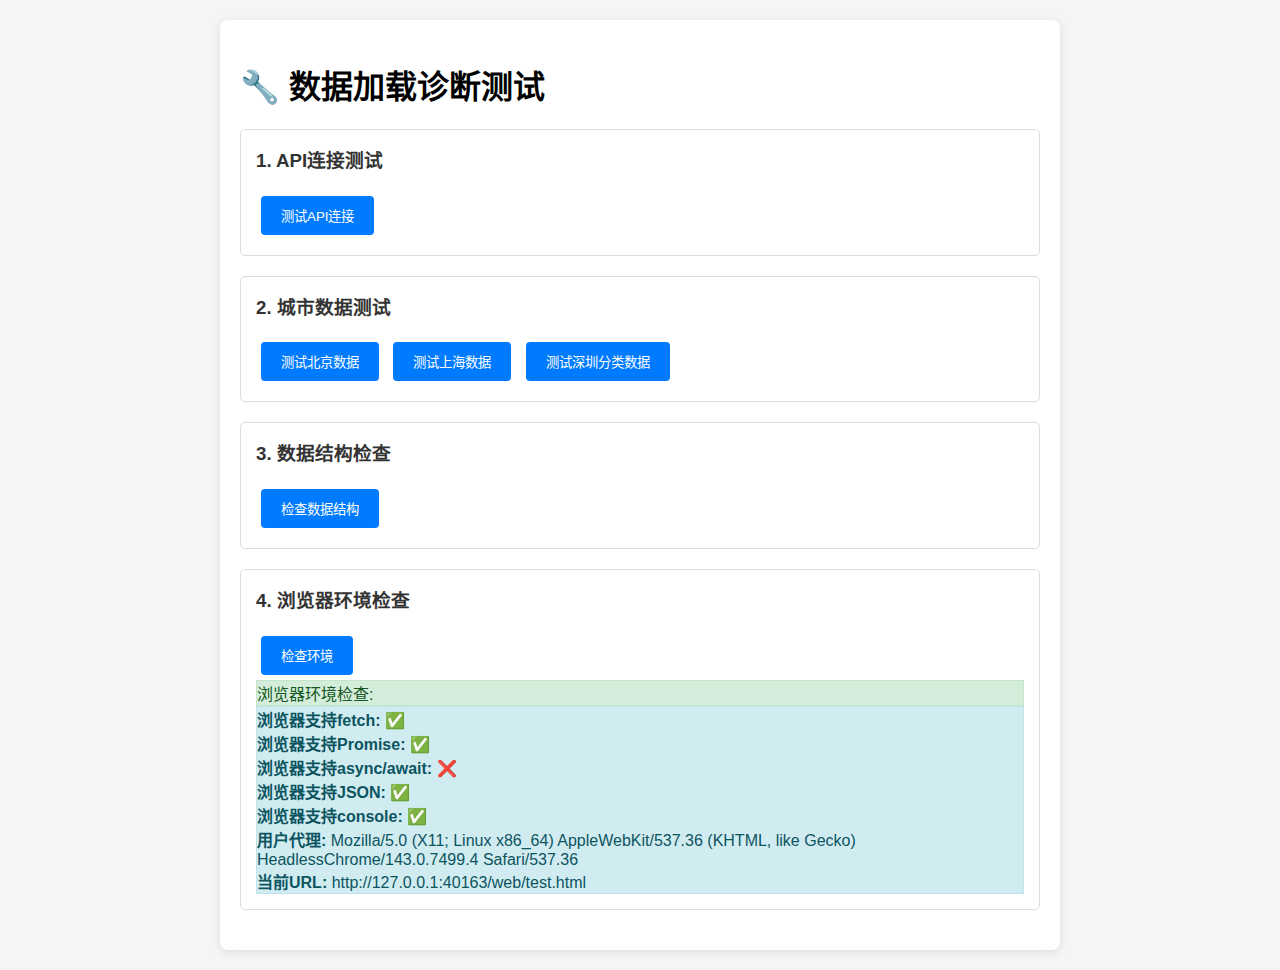
<file: web/test.html>
<!DOCTYPE html>
<html lang="zh-CN">
<head>
    <meta charset="UTF-8">
    <meta name="viewport" content="width=device-width, initial-scale=1.0">
    <title>数据加载测试页面</title>
    <style>
        body {
            font-family: Arial, sans-serif;
            margin: 20px;
            background-color: #f5f5f5;
        }
        .container {
            max-width: 800px;
            margin: 0 auto;
            background: white;
            padding: 20px;
            border-radius: 8px;
            box-shadow: 0 2px 10px rgba(0,0,0,0.1);
        }
        .test-section {
            margin-bottom: 20px;
            padding: 15px;
            border: 1px solid #ddd;
            border-radius: 5px;
        }
        .test-section h3 {
            margin-top: 0;
            color: #333;
        }
        .status {
            padding: 10px;
            margin: 10px 0;
            border-radius: 4px;
        }
        .success {
            background-color: #d4edda;
            color: #155724;
            border: 1px solid #c3e6cb;
        }
        .error {
            background-color: #f8d7da;
            color: #721c24;
            border: 1px solid #f5c6cb;
        }
        .info {
            background-color: #d1ecf1;
            color: #0c5460;
            border: 1px solid #bee5eb;
        }
        button {
            background-color: #007bff;
            color: white;
            border: none;
            padding: 10px 20px;
            border-radius: 4px;
            cursor: pointer;
            margin: 5px;
        }
        button:hover {
            background-color: #0056b3;
        }
        pre {
            background-color: #f8f9fa;
            padding: 10px;
            border-radius: 4px;
            overflow-x: auto;
            max-height: 300px;
        }
    </style>
</head>
<body>
    <div class="container">
        <h1>🔧 数据加载诊断测试</h1>
        
        <div class="test-section">
            <h3>1. API连接测试</h3>
            <button onclick="testAPI()">测试API连接</button>
            <div id="api-result"></div>
        </div>
        
        <div class="test-section">
            <h3>2. 城市数据测试</h3>
            <button onclick="testCityData('北京', 'new_house_basic')">测试北京数据</button>
            <button onclick="testCityData('上海', 'new_house_basic')">测试上海数据</button>
            <button onclick="testCityData('深圳', 'new_house_classified_90_below')">测试深圳分类数据</button>
            <div id="city-result"></div>
        </div>
        
        <div class="test-section">
            <h3>3. 数据结构检查</h3>
            <button onclick="checkDataStructure()">检查数据结构</button>
            <div id="structure-result"></div>
        </div>
        
        <div class="test-section">
            <h3>4. 浏览器环境检查</h3>
            <button onclick="checkEnvironment()">检查环境</button>
            <div id="env-result"></div>
        </div>
    </div>

    <script>
        // API连接测试
        async function testAPI() {
            const resultDiv = document.getElementById('api-result');
            resultDiv.innerHTML = '<div class="info">正在测试API连接...</div>';
            
            try {
                const response = await fetch('/api/cities');
                if (response.ok) {
                    const data = await response.json();
                    resultDiv.innerHTML = `
                        <div class="success">✅ API连接正常</div>
                        <div class="info">城市数量: ${data.total}</div>
                    `;
                } else {
                    resultDiv.innerHTML = `<div class="error">❌ API连接失败: ${response.status}</div>`;
                }
            } catch (error) {
                resultDiv.innerHTML = `<div class="error">❌ API连接错误: ${error.message}</div>`;
            }
        }
        
        // 城市数据测试
        async function testCityData(city, dataType) {
            const resultDiv = document.getElementById('city-result');
            resultDiv.innerHTML = `<div class="info">正在测试 ${city} - ${dataType}...</div>`;
            
            try {
                const url = `/api/city/${encodeURIComponent(city)}/${dataType}`;
                console.log('测试URL:', url);
                
                const response = await fetch(url);
                console.log('响应状态:', response.status);
                
                if (response.ok) {
                    const data = await response.json();
                    console.log('响应数据:', data);
                    
                    const cityData = data.city_data;
                    const hasRawData = cityData?.raw_data?.length > 0;
                    const hasCorrectedData = cityData?.corrected_result?.length > 0;
                    
                    resultDiv.innerHTML = `
                        <div class="success">✅ ${city} 数据加载成功</div>
                        <div class="info">
                            <strong>状态:</strong> ${cityData?.status}<br>
                            <strong>数据量:</strong> ${cityData?.data_count}<br>
                            <strong>原始数据:</strong> ${hasRawData ? '✅' : '❌'} (${cityData?.raw_data?.length || 0} 条)<br>
                            <strong>矫正数据:</strong> ${hasCorrectedData ? '✅' : '❌'} (${cityData?.corrected_result?.length || 0} 条)<br>
                            <strong>时间范围:</strong> ${cityData?.time_range?.start} 至 ${cityData?.time_range?.end}
                        </div>
                        <pre>${JSON.stringify(data, null, 2).substring(0, 500)}...</pre>
                    `;
                } else {
                    const errorText = await response.text();
                    resultDiv.innerHTML = `
                        <div class="error">❌ 数据加载失败: ${response.status}</div>
                        <pre>${errorText}</pre>
                    `;
                }
            } catch (error) {
                resultDiv.innerHTML = `<div class="error">❌ 请求错误: ${error.message}</div>`;
                console.error('测试错误:', error);
            }
        }
        
        // 数据结构检查
        async function checkDataStructure() {
            const resultDiv = document.getElementById('structure-result');
            resultDiv.innerHTML = '<div class="info">正在检查数据结构...</div>';
            
            try {
                const response = await fetch('/api/city/北京/new_house_basic');
                const data = await response.json();
                const cityData = data.city_data;
                
                if (!cityData) {
                    resultDiv.innerHTML = '<div class="error">❌ 没有找到城市数据</div>';
                    return;
                }
                
                // 检查数据结构
                const checks = {
                    'city字段': cityData.city ? '✅' : '❌',
                    'status字段': cityData.status ? '✅' : '❌',
                    'raw_data数组': Array.isArray(cityData.raw_data) ? '✅' : '❌',
                    'corrected_result数组': Array.isArray(cityData.corrected_result) ? '✅' : '❌',
                    'time_range对象': cityData.time_range ? '✅' : '❌'
                };
                
                // 检查数据项结构
                const firstItem = cityData.corrected_result?.[0] || cityData.raw_data?.[0];
                if (firstItem) {
                    checks['数据项date字段'] = firstItem.date ? '✅' : '❌';
                    checks['数据项month_on_month字段'] = firstItem.month_on_month ? '✅' : '❌';
                    checks['数据项year_on_year字段'] = firstItem.year_on_year ? '✅' : '❌';
                    checks['数据项actual_value字段'] = firstItem.actual_value !== undefined ? '✅' : '❌';
                }
                
                let html = '<div class="success">数据结构检查结果:</div><div class="info">';
                for (const [key, value] of Object.entries(checks)) {
                    html += `<strong>${key}:</strong> ${value}<br>`;
                }
                html += '</div>';
                
                if (firstItem) {
                    html += '<strong>示例数据项:</strong><pre>' + JSON.stringify(firstItem, null, 2) + '</pre>';
                }
                
                resultDiv.innerHTML = html;
                
            } catch (error) {
                resultDiv.innerHTML = `<div class="error">❌ 结构检查失败: ${error.message}</div>`;
            }
        }
        
        // 环境检查
        function checkEnvironment() {
            const resultDiv = document.getElementById('env-result');
            
            const checks = {
                '浏览器支持fetch': typeof fetch !== 'undefined' ? '✅' : '❌',
                '浏览器支持Promise': typeof Promise !== 'undefined' ? '✅' : '❌',
                '浏览器支持async/await': (async () => {})().constructor.name === 'AsyncFunction' ? '✅' : '❌',
                '浏览器支持JSON': typeof JSON !== 'undefined' ? '✅' : '❌',
                '浏览器支持console': typeof console !== 'undefined' ? '✅' : '❌'
            };
            
            let html = '<div class="success">浏览器环境检查:</div><div class="info">';
            for (const [key, value] of Object.entries(checks)) {
                html += `<strong>${key}:</strong> ${value}<br>`;
            }
            html += `<strong>用户代理:</strong> ${navigator.userAgent}<br>`;
            html += `<strong>当前URL:</strong> ${window.location.href}`;
            html += '</div>';
            
            resultDiv.innerHTML = html;
        }
        
        // 页面加载时自动运行基础检查
        window.addEventListener('DOMContentLoaded', () => {
            console.log('测试页面已加载');
            checkEnvironment();
        });
    </script>
</body>
</html>
</file>
